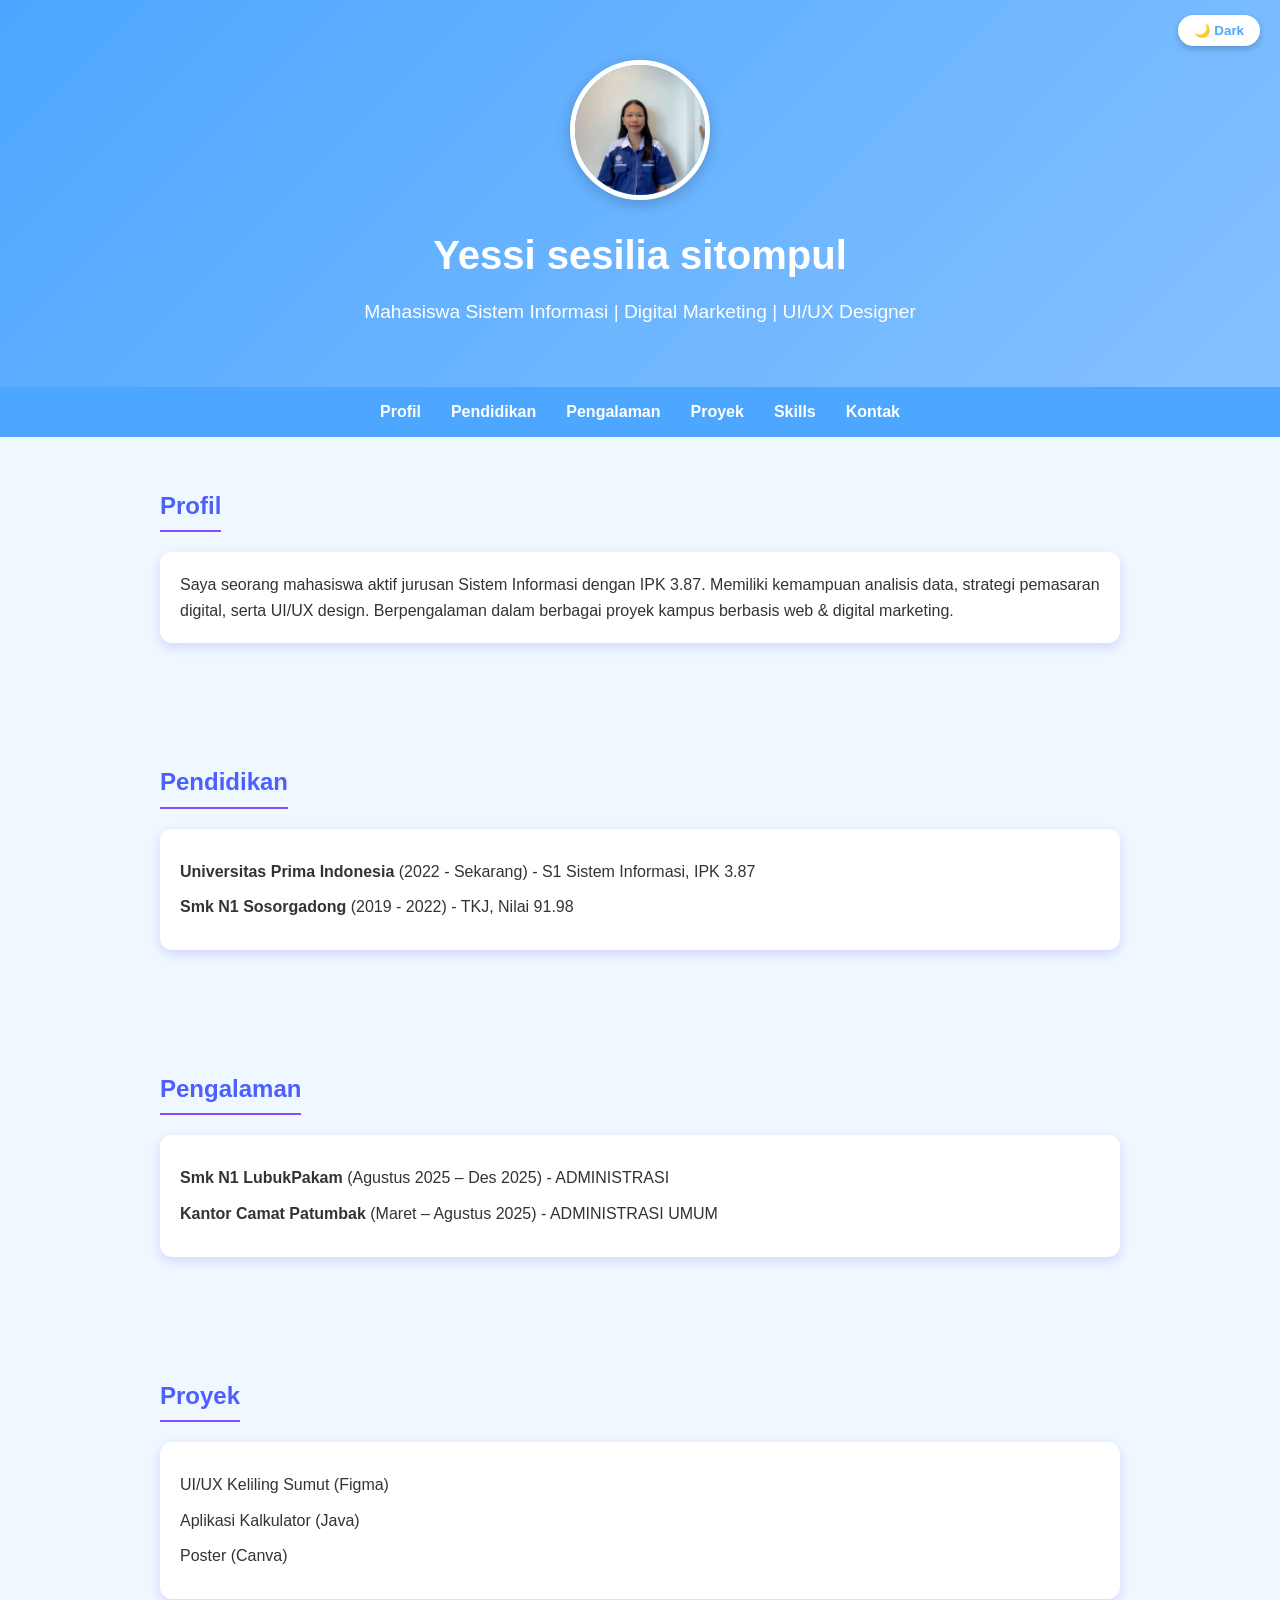
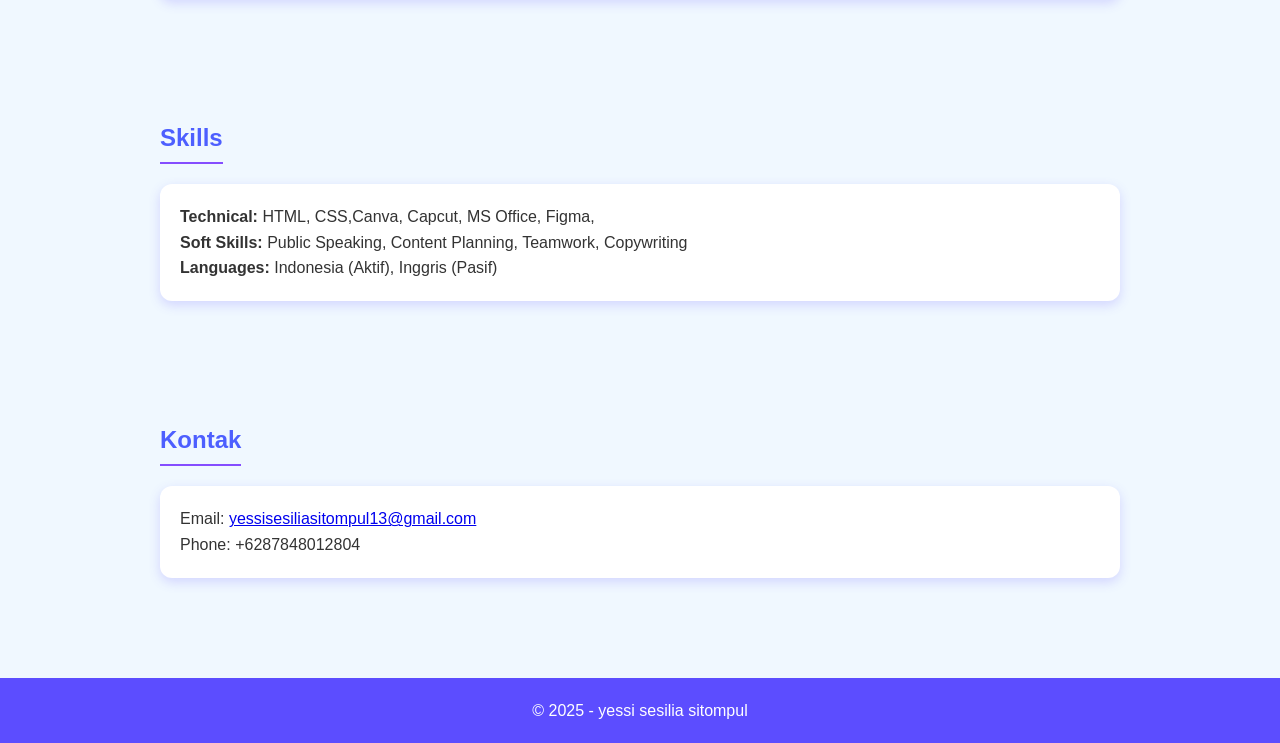
<file: index.html>
<!DOCTYPE html>
<html lang="id">
<head>
  <meta charset="UTF-8">
  <meta name="viewport" content="width=device-width, initial-scale=1.0">
  <title>Portfolio – yessi sesilia sitompul</title>
  <style>
    * {
      margin: 0;
      padding: 0;
      box-sizing: border-box;
      font-family: 'Poppins', sans-serif;
    }

    body {
      background: #f0f8ff;
      color: #333;
      line-height: 1.6;
      scroll-behavior: smooth;
      transition: background 0.4s, color 0.4s;
    }

    /* Dark mode */
    body.dark {
      background: #1a1f2e;
      color: #e6f0ff;
    }

    body.dark .card {
      background: #24304a;
      box-shadow: 0 4px 12px rgba(173,216,230,0.1);
    }

    body.dark nav {
      background: #0d1420;
    }

    body.dark footer {
      background: #0d1420;
    }

    body.dark a {
      color: #85c1ff;
    }

    /* Header */
    header {
      background: linear-gradient(135deg, #4da6ff, #85c1ff);
      color: white;
      text-align: center;
      padding: 60px 20px;
      position: relative;
    }

    header img {
      width: 140px;
      height: 140px;
      border-radius: 50%;
      border: 5px solid white;
      object-fit: cover;
      margin-bottom: 15px;
      box-shadow: 0 4px 15px rgba(0,0,0,0.2);
      transition: transform 0.3s ease;
    }

    header img:hover {
      transform: scale(1.1);
    }

    header h1 {
      font-size: 2.5em;
    }

    header p {
      margin-top: 10px;
      font-size: 1.2em;
    }

    /* Dark mode toggle button */
    .toggle-btn {
      position: absolute;
      top: 15px;
      right: 20px;
      background: #fff;
      border: none;
      border-radius: 20px;
      padding: 8px 16px;
      cursor: pointer;
      font-weight: bold;
      box-shadow: 0 3px 6px rgba(0,0,0,0.2);
      transition: background 0.3s;
      color: #4da6ff;
    }

    .toggle-btn:hover {
      background: #e6f3ff;
    }

    body.dark .toggle-btn {
      background: #24304a;
      color: #fff;
    }

    /* Navbar */
    nav {
      background: #4da6ff;
      display: flex;
      justify-content: center;
      padding: 12px;
      position: sticky;
      top: 0;
      z-index: 100;
    }

    nav a {
      color: white;
      text-decoration: none;
      margin: 0 15px;
      font-weight: bold;
      transition: 0.3s;
    }

    nav a:hover {
      color: #e6f3ff;
    }

    /* Section */
    section {
      max-width: 1000px;
      margin: auto;
      padding: 50px 20px;
      opacity: 0;
      transform: translateY(30px);
      animation: fadeUp 1s forwards;
    }

    section:nth-of-type(2) { animation-delay: 0.2s; }
    section:nth-of-type(3) { animation-delay: 0.4s; }
    section:nth-of-type(4) { animation-delay: 0.6s; }
    section:nth-of-type(5) { animation-delay: 0.8s; }
    section:nth-of-type(6) { animation-delay: 1s; }

    @keyframes fadeUp {
      to {
        opacity: 1;
        transform: translateY(0);
      }
    }

    h2 {
      margin-bottom: 20px;
      color: #4d5fff;
      border-bottom: 2px solid #854dff;
      display: inline-block;
      padding-bottom: 5px;
    }

    .card {
      background: white;
      padding: 20px;
      margin-bottom: 20px;
      border-radius: 12px;
      box-shadow: 0 4px 12px rgba(89, 77, 255, 0.2);
      transition: transform 0.3s ease, box-shadow 0.3s ease;
    }

    .card:hover {
      transform: translateY(-5px);
      box-shadow: 0 6px 18px rgba(77,166,255,0.3);
    }

    ul {
      list-style: none;
    }

    ul li {
      margin: 10px 0;
    }

    /* Footer */
    footer {
      background: #5c4dff;
      color: white;
      text-align: center;
      padding: 20px;
      margin-top: 30px;
    }

    footer a {
      color: #e6f3ff;
      margin: 0 10px;
      text-decoration: none;
      transition: 0.3s;
    }

    footer a:hover {
      color: #fff;
    }
  </style>
</head>
<body>

  <header>
    <!-- Ganti 'profile.jpg' dengan foto profil kamu -->
    <img src="yessi.jpg" alt="Foto Profil yessi">
    <button class="toggle-btn" onclick="toggleDarkMode()">🌙 Dark</button>
    <h1>Yessi sesilia sitompul</h1>
    <p>Mahasiswa Sistem Informasi | Digital Marketing | UI/UX Designer</p>
  </header>

  <nav>
    <a href="#profil">Profil</a>
    <a href="#pendidikan">Pendidikan</a>
    <a href="#pengalaman">Pengalaman</a>
    <a href="#proyek">Proyek</a>
    <a href="#skills">Skills</a>
    <a href="#kontak">Kontak</a>
  </nav>

  <section id="profil">
    <h2>Profil</h2>
    <div class="card">
      <p>Saya seorang mahasiswa aktif jurusan Sistem Informasi dengan IPK 3.87. 
         Memiliki kemampuan analisis data, strategi pemasaran digital, serta UI/UX design. 
         Berpengalaman dalam berbagai proyek kampus berbasis web & digital marketing.</p>
    </div>
  </section>

  <section id="pendidikan">
    <h2>Pendidikan</h2>
    <div class="card">
      <ul>
        <li><b>Universitas Prima Indonesia</b> (2022 - Sekarang) - S1 Sistem Informasi, IPK 3.87</li>
        <li><b>Smk N1 Sosorgadong</b> (2019 - 2022) - TKJ, Nilai 91.98</li>
      </ul>
    </div>
  </section>

  <section id="pengalaman">
    <h2>Pengalaman</h2>
    <div class="card">
      <ul>
        <li><b>Smk N1 LubukPakam</b> (Agustus 2025 – Des 2025) - ADMINISTRASI</li>
                <li><b>Kantor Camat Patumbak</b> (Maret – Agustus 2025) - ADMINISTRASI UMUM</li>

      </ul>
    </div>
  </section>

  <section id="proyek">
    <h2>Proyek</h2>
    <div class="card">
      <ul>
        <li>UI/UX Keliling Sumut (Figma)</li>
        <li>Aplikasi Kalkulator (Java)</li>
        <li>Poster (Canva)</li>
      </ul>
    </div>
  </section>

  <section id="skills">
    <h2>Skills</h2>
    <div class="card">
      <p><b>Technical:</b> HTML, CSS,Canva, Capcut, MS Office, Figma,</p>
      <p><b>Soft Skills:</b> Public Speaking, Content Planning, Teamwork, Copywriting</p>
      <p><b>Languages:</b> Indonesia (Aktif), Inggris (Pasif)</p>
    </div>
  </section>

  <section id="kontak">
    <h2>Kontak</h2>
    <div class="card">
      <p>Email: <a href="mailto:yessisesiliasitompul13@gmail.com">yessisesiliasitompul13@gmail.com</a></p>

      <p>Phone: +6287848012804</p>
    </div>
  </section>

  <footer>
    <p>© 2025 - yessi sesilia sitompul</p>
  </footer>

  <script>
    function toggleDarkMode() {
      document.body.classList.toggle('dark');
      const btn = document.querySelector('.toggle-btn');
      if (document.body.classList.contains('dark')) {
        btn.textContent = "☀ Light";
      } else {
        btn.textContent = "🌙 Dark";
      }
    }
  </script>
</body>
</html>
</file>
